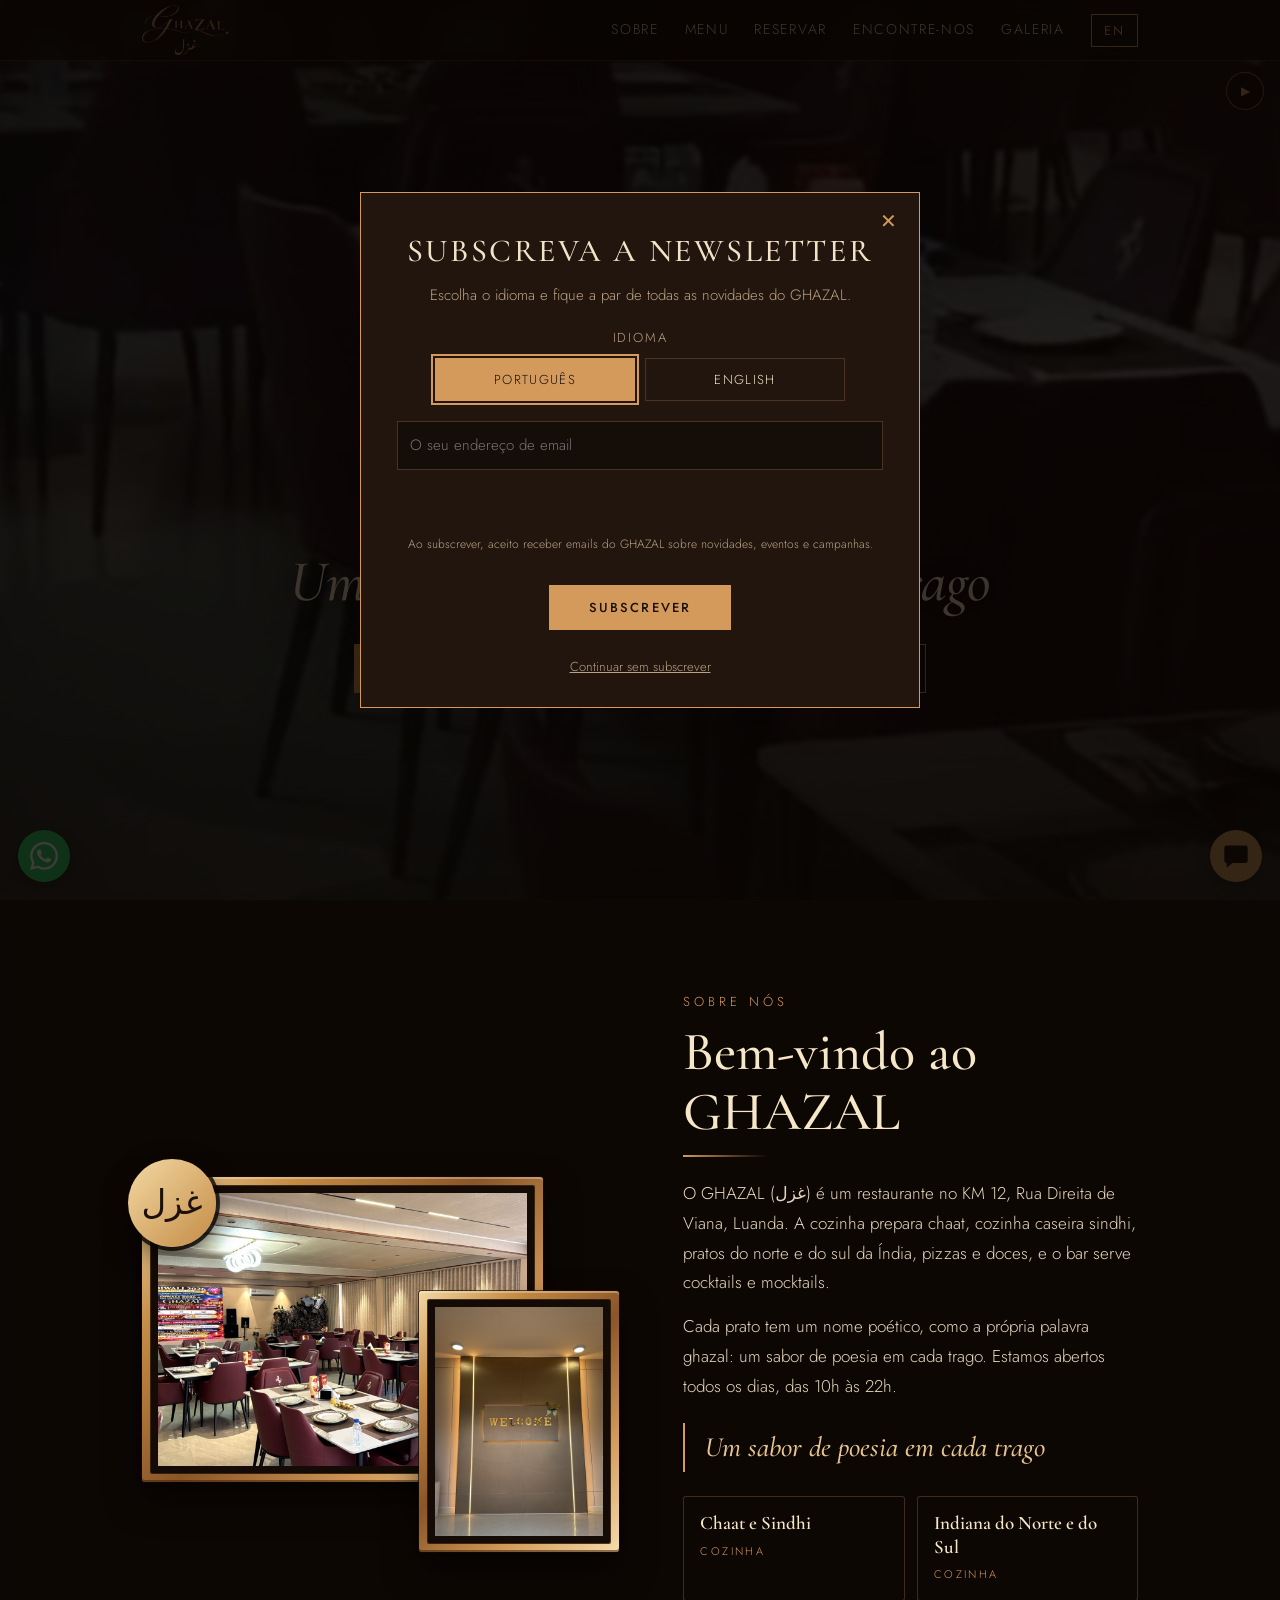
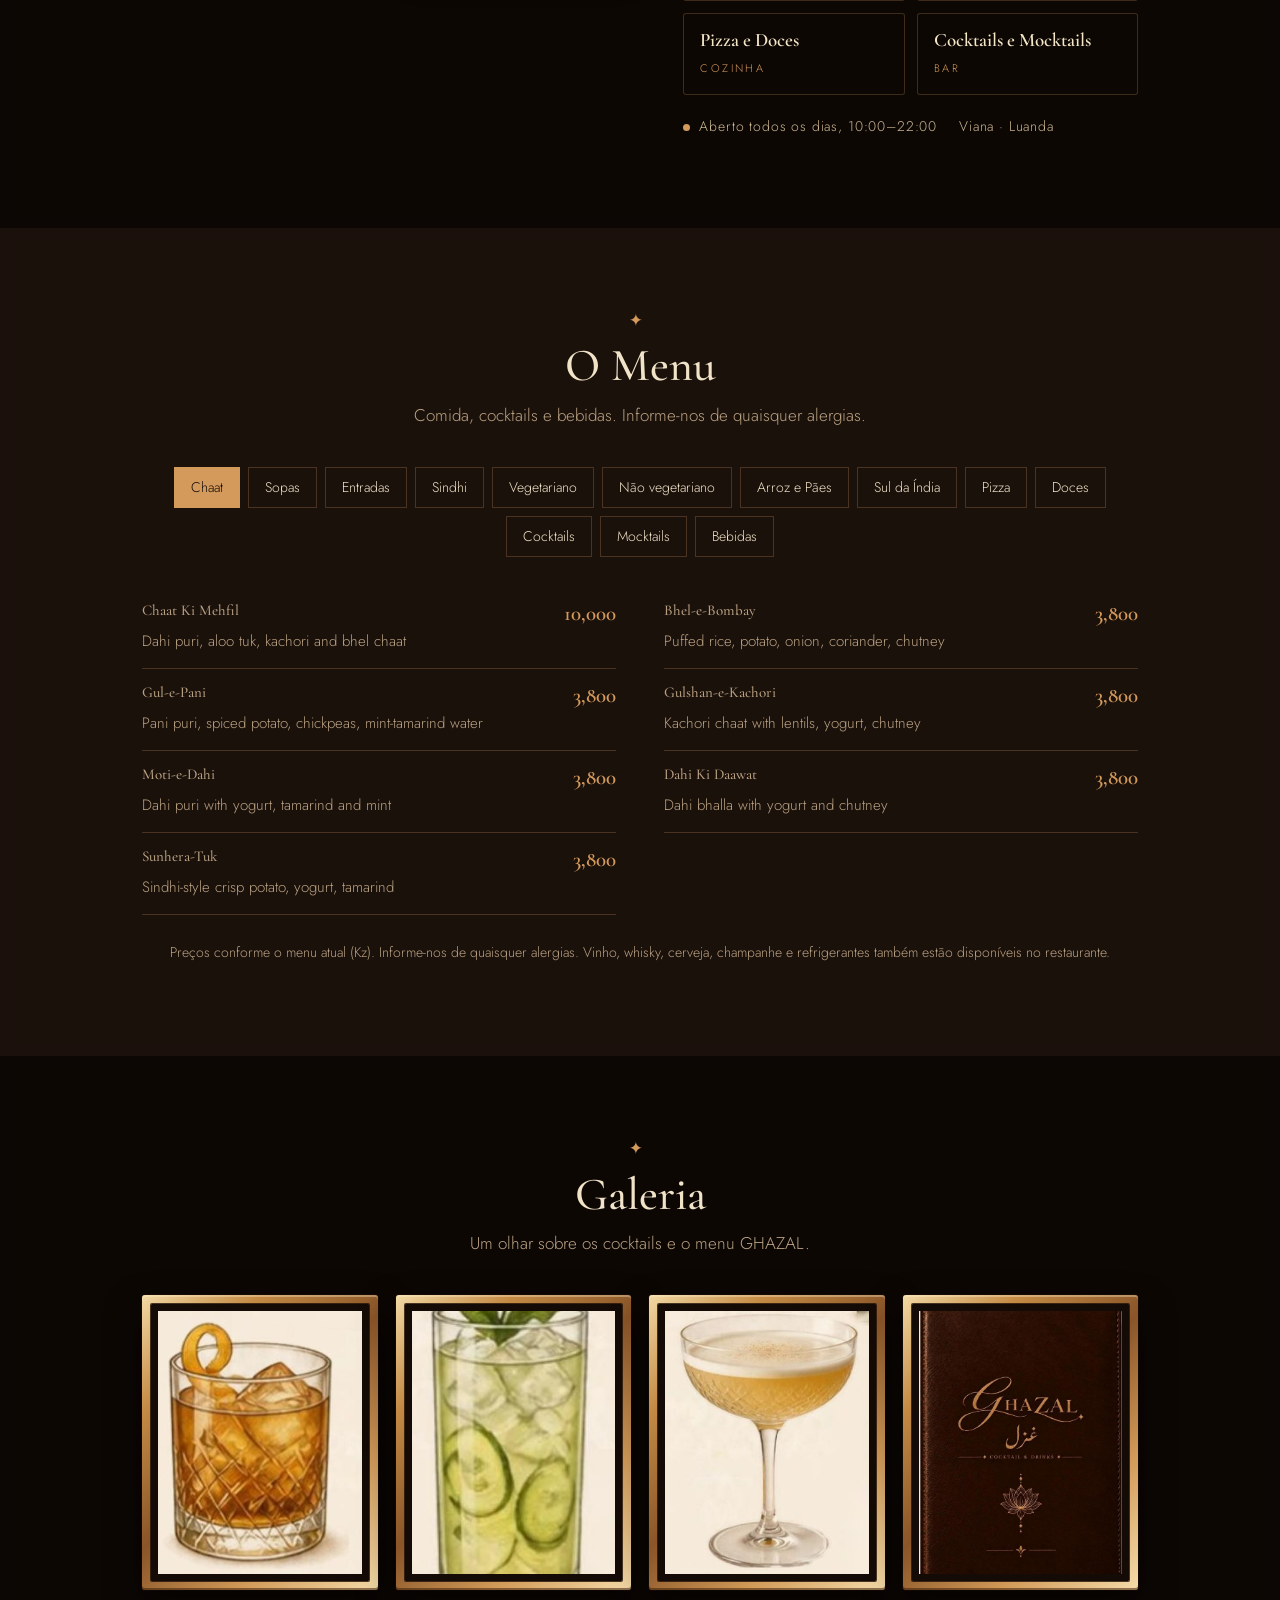
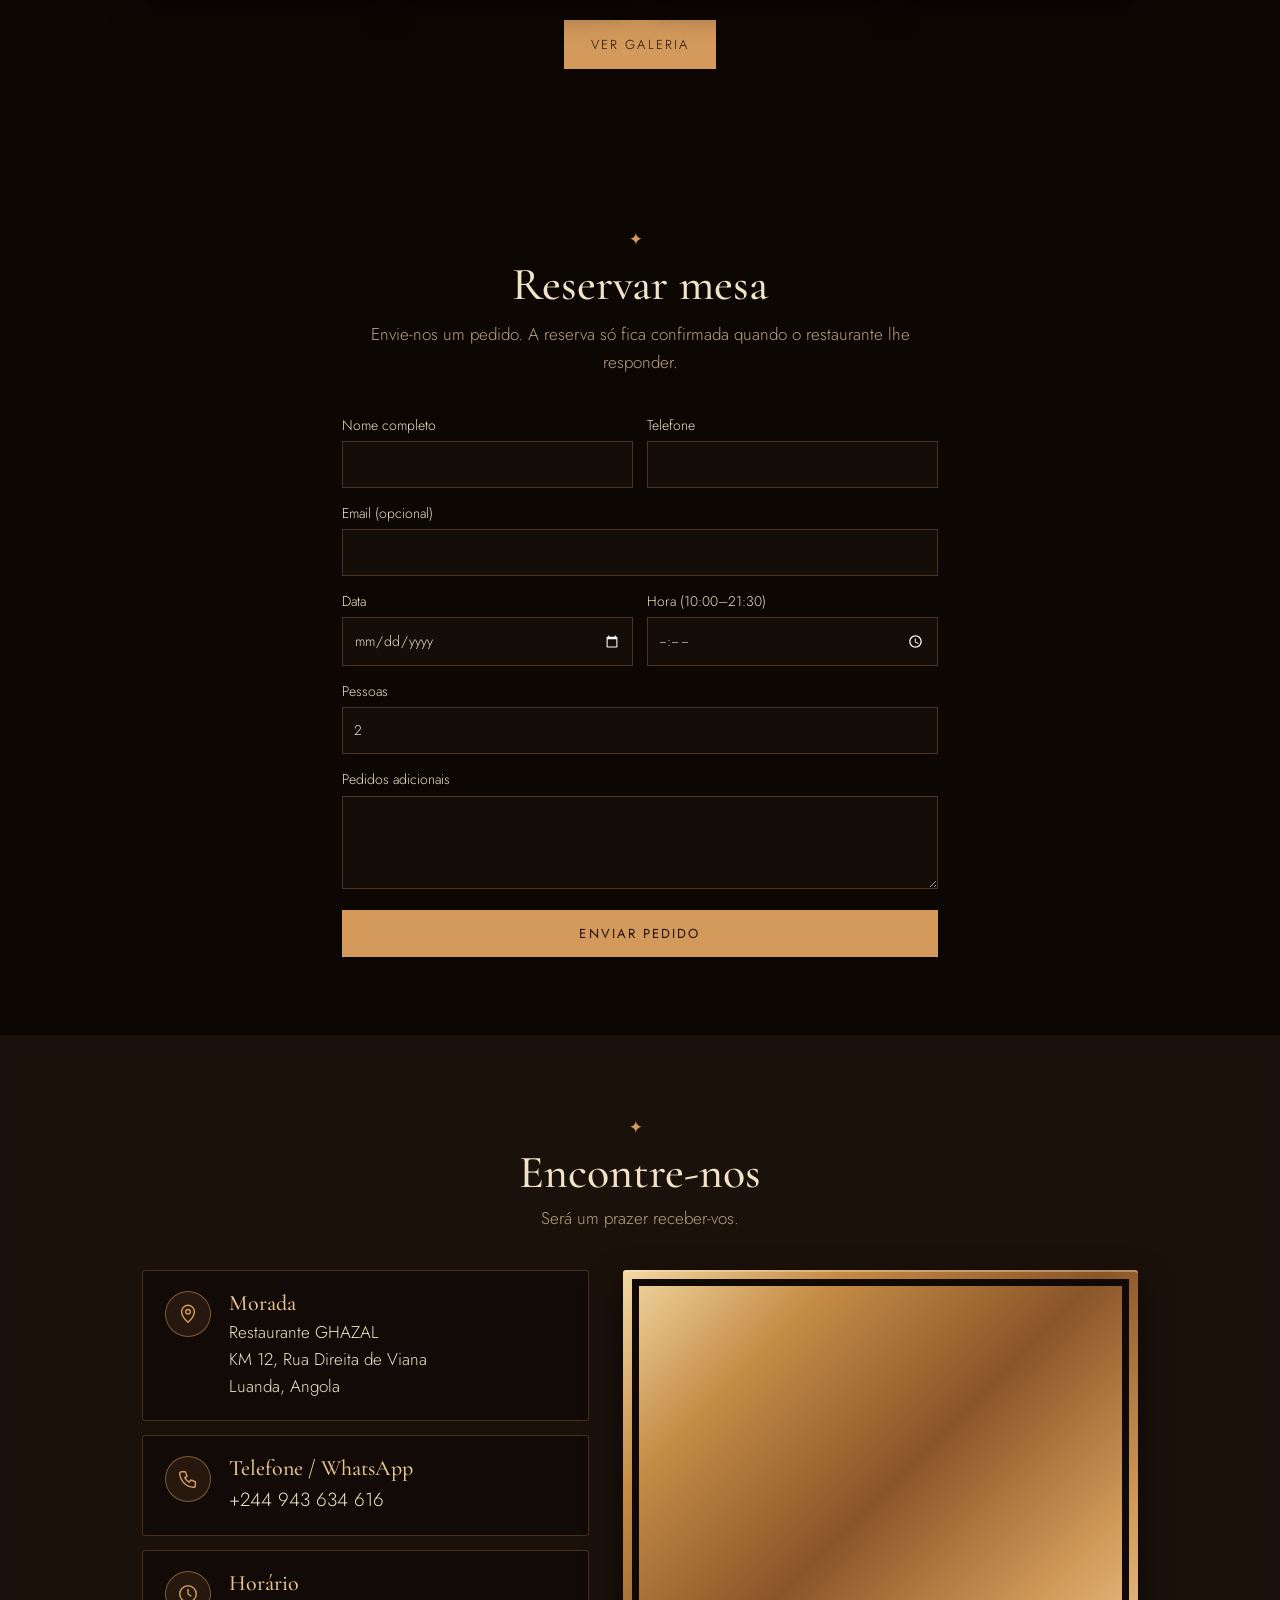
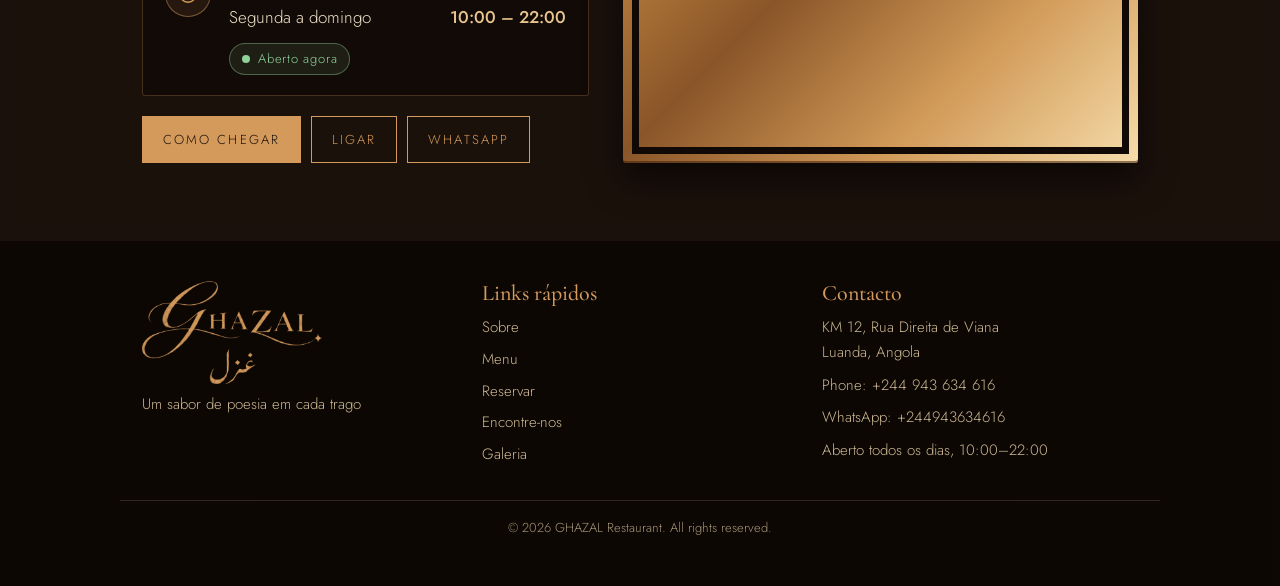
<file: index.html>
<!DOCTYPE html><html lang="pt"><head><meta charset="utf-8">
<meta name="viewport" content="width=device-width, initial-scale=1, viewport-fit=cover">
<title>GHAZAL Restaurante | Viana, Luanda – KM 12</title>
<meta name="description" content="Restaurante GHAZAL no KM 12, Rua Direita de Viana, Luanda. Chaat, cozinha sindhi e indiana, cocktails e bebidas. Aberto todos os dias das 10h às 22h.">
<meta property="og:title" content="GHAZAL Restaurant – Viana, Luanda"><meta property="og:description" content="A taste of poetry in every bite. Open daily 10:00–22:00."><meta property="og:type" content="restaurant"><link rel="canonical" href="https://dineatghazal.vercel.app/"><link rel="alternate" hreflang="pt" href="https://dineatghazal.vercel.app/"><link rel="alternate" hreflang="en" href="https://dineatghazal.vercel.app/?lang=en"><meta property="og:url" content="https://dineatghazal.vercel.app/"><meta name="twitter:card" content="summary">
<link rel="icon" href="/favicon.ico" sizes="any"><link rel="icon" type="image/png" sizes="32x32" href="/img/favicon-32.png"><link rel="icon" type="image/png" sizes="16x16" href="/img/favicon-16.png"><link rel="apple-touch-icon" href="/img/apple-touch-icon.png"><link rel="manifest" href="/site.webmanifest"><meta name="theme-color" content="#150d08"><link rel="preconnect" href="https://fonts.googleapis.com"><link rel="preconnect" href="https://fonts.gstatic.com" crossorigin>
<link href="https://fonts.googleapis.com/css2?family=Cormorant+Garamond:ital,wght@0,500;0,600;1,500&family=Jost:wght@300;400;500&display=swap" rel="stylesheet">
<script type="application/ld+json">{"@context":"https://schema.org","@type":"Restaurant","name":"GHAZAL Restaurant","hasMap":"https://maps.app.goo.gl/G1GvqwPk7BSaN1Xf7?g_st=iw","address":{"@type":"PostalAddress","streetAddress":"KM 12, Rua Direita de Viana","addressLocality":"Luanda","addressCountry":"AO"},"openingHoursSpecification":[{"@type":"OpeningHoursSpecification","dayOfWeek":["Monday","Tuesday","Wednesday","Thursday","Friday","Saturday","Sunday"],"opens":"10:00","closes":"22:00"}],"servesCuisine":["Indian","Sindhi"],"slogan":"A taste of poetry in every bite"}</script>
<link rel="stylesheet" href="/css/style.css"></head><body data-wa="244943634616" data-chat="1"><div class="vbg" aria-hidden="true"><video autoplay muted loop playsinline preload="metadata" poster="/img/video1-poster.jpg" tabindex="-1"></video><div class="vshade"></div></div><button class="vpp" id="vpp" type="button" aria-label="Pause background video">❚❚</button>

<header><div class="wrap"><nav><a class="brand" href="#top-of-page" aria-label="GHAZAL"><img class="logo" src="/img/logo.png" alt="GHAZAL غزل" width="140" height="80" style="height:50px;width:auto;display:block"></a><button id="burger" aria-expanded="false" aria-controls="nv">Menu</button>
<ul id="nv"><li><a href="#about">About</a></li><li><a href="#menu">Menu</a></li><li><a href="#reserve">Reserve</a></li><li><a href="#visit">Find us</a></li><li><a href="/gallery">Gallery</a></li><li><button id="lang" class="btn" style="padding:6px 12px" aria-label="Language">EN</button></li></ul></nav></div></header>
<main id="top-of-page">
<div class="hero hero1"><div class="wrap"><img class="hlogo" src="/img/logo.png" alt="GHAZAL غزل restaurant logo" width="380" height="218">
<p class="k">Viana · Luanda</p><h1>A taste of poetry in every bite</h1>
<div class="btns"><a class="btn f" href="#menu">Explore our menu</a><a class="btn" href="#reserve">Reserve a table</a><a class="btn" href="#visit">Find us</a></div></div></div>

<section id="about" class="ab"><div class="wrap abgrid">
<div class="abimgs"><div class="frm a1"><img src="/img/img1.jpeg" alt="Dining hall at GHAZAL Restaurant" width="800" height="450" loading="lazy"></div><div class="frm a2"><img src="/img/img6.jpeg" alt="Welcome entrance at GHAZAL" width="450" height="800" loading="lazy"></div><div class="abbadge" aria-hidden="true">غزل</div></div>
<div class="abtxt"><div class="eyebrow">About us</div><h2>Welcome to GHAZAL</h2><div class="abline"></div>
<p>GHAZAL (غزل) is a restaurant at KM 12, Rua Direita de Viana, Luanda. The kitchen cooks chaat, Sindhi home cooking, North and South Indian dishes, pizza and sweets, and the bar serves cocktails and mocktails.</p><p>Every dish carries a poetic name, in keeping with the word ghazal itself: a taste of poetry in every bite. We are open every day from 10:00 to 22:00.</p>
<blockquote class="pq">A taste of poetry in every bite</blockquote>
<div class="abf"><div><b>Chaat &amp; Sindhi</b><span>Kitchen</span></div><div><b>North &amp; South Indian</b><span>Kitchen</span></div><div><b>Pizza &amp; Sweets</b><span>Kitchen</span></div><div><b>Cocktails &amp; Mocktails</b><span>Bar</span></div></div>
<div class="abmeta"><span>Open daily 10:00–22:00</span><span>Viana · Luanda</span></div></div>
</div></section>

<section id="menu" class="alt"><div class="wrap"><div class="orn">✦</div><h2>The Menu</h2>
<p class="sub">Food, cocktails and drinks. Please inform us of any allergies.</p>
<div class="tabs" id="tabs" role="group" aria-label="Menu categories"></div><div class="items" id="items" aria-live="polite"></div>
<p class="note" id="note"></p></div></section>

<section id="gallery-preview"><div class="wrap"><div class="orn">✦</div><h2>Gallery</h2><p class="sub">A look at the GHAZAL cocktails and menu.</p>
<div class="teaser"><a class="frm" href="/gallery"><img src="/img/cocktail-ghazal.jpg" alt="Ghazal cocktail" loading="lazy" width="350" height="450"></a><a class="frm" href="/gallery"><img src="/img/cocktail-limbuda.jpg" alt="Limbuda Limbuda cocktail" loading="lazy" width="350" height="450"></a><a class="frm" href="/gallery"><img src="/img/cocktail-shama.jpg" alt="Shama cocktail" loading="lazy" width="350" height="450"></a><a class="frm" href="/gallery"><img src="/img/cover-leather.jpg" alt="GHAZAL menu leather cover" loading="lazy" width="350" height="450"></a></div>
<div class="btns"><a class="btn f" href="/gallery">View gallery</a></div></div></section>

<section id="reserve"><div class="wrap" style="max-width:640px"><div class="orn">✦</div><h2>Reserve a table</h2>
<p class="sub">Send us a request. A reservation is only confirmed once the restaurant replies to you.</p>
<form id="rf" novalidate><input class="hp" name="website" tabindex="-1" autocomplete="off" aria-hidden="true">
<div class="row"><label>Full name<input name="name" required maxlength="80" autocomplete="name"><span class="err"></span></label><label>Phone<input name="phone" type="tel" required maxlength="20" autocomplete="tel"><span class="err"></span></label></div>
<label>Email (optional)<input name="email" type="email" maxlength="120" autocomplete="email"><span class="err"></span></label>
<div class="row"><label>Date<input name="date" type="date" required><span class="err"></span></label><label>Time (10:00–21:30)<input name="time" type="time" min="10:00" max="21:30" required><span class="err"></span></label></div>
<label>Guests<input name="guests" type="number" min="1" max="30" value="2" required><span class="err"></span></label>
<label>Additional requests<textarea name="notes" rows="3" maxlength="400"></textarea></label>
<button class="btn f" type="submit">Send request</button></form><div id="res" role="status"></div></div></section>

<section id="visit" class="alt vis"><div class="wrap">
<div class="vhead"><div class="orn">✦</div><h2>Find us</h2><p class="sub">We would love to welcome you.</p></div>
<div class="vgrid">
<div class="vcards">
<div class="vc"><span class="vi" aria-hidden="true"><svg viewBox="0 0 24 24" width="22" height="22" fill="none" stroke="currentColor" stroke-width="1.6" stroke-linecap="round" stroke-linejoin="round"><path d="M12 21s7-6.2 7-11.5A7 7 0 0 0 5 9.5C5 14.8 12 21 12 21z"/><circle cx="12" cy="9.5" r="2.5"/></svg></span><div><h3>Address</h3><p>GHAZAL Restaurant<br>KM 12, Rua Direita de Viana<br>Luanda, Angola</p></div></div>
<div class="vc"><span class="vi" aria-hidden="true"><svg viewBox="0 0 24 24" width="22" height="22" fill="none" stroke="currentColor" stroke-width="1.6" stroke-linecap="round" stroke-linejoin="round"><path d="M5 4h4l2 5-2.5 1.5a11 11 0 0 0 5 5L15 13l5 2v4a2 2 0 0 1-2 2A16 16 0 0 1 3 6a2 2 0 0 1 2-2z"/></svg></span><div><h3>Phone / WhatsApp</h3><p><a href="tel:+244943634616">+244 943 634 616</a></p></div></div>
<div class="vc"><span class="vi" aria-hidden="true"><svg viewBox="0 0 24 24" width="22" height="22" fill="none" stroke="currentColor" stroke-width="1.6" stroke-linecap="round" stroke-linejoin="round"><circle cx="12" cy="12" r="9"/><path d="M12 7v5l3 2"/></svg></span><div><h3>Opening hours</h3><table class="vt"><tr><td>Monday – Sunday</td><td>10:00 – 22:00</td></tr></table><span class="vopen" id="vopen"></span></div></div>
<div class="btns vbtns"><a class="btn f" target="_blank" rel="noopener" href="https://maps.app.goo.gl/G1GvqwPk7BSaN1Xf7?g_st=iw">Get directions</a><a class="btn" href="tel:+244943634616">Call us</a><a class="btn" target="_blank" rel="noopener" href="https://wa.me/244943634616">WhatsApp</a></div>
</div>
<div class="vmap frm"><iframe title="GHAZAL Restaurant map" src="https://www.google.com/maps?q=KM+12+Rua+Direita+de+Viana+Luanda+Angola&amp;output=embed" loading="lazy" referrerpolicy="no-referrer-when-downgrade" allowfullscreen></iframe></div>
</div></div></section>
</main>
<footer><div class="wrap fgrid"><div><img class="logo" src="/img/logo.png" alt="GHAZAL غزل" width="180" height="103" style="width:180px;height:auto;display:block;margin-bottom:8px"><p>A taste of poetry in every bite</p></div>
<div><h3>Quick links</h3><ul class="fl"><li><a href="/#about">About</a></li><li><a href="/#menu">Menu</a></li><li><a href="/#reserve">Reserve</a></li><li><a href="/#visit">Find us</a></li><li><a href="/gallery">Gallery</a></li></ul></div>
<div><h3>Contact</h3><p>KM 12, Rua Direita de Viana<br>Luanda, Angola</p><p>Phone: <a href="tel:+244943634616">+244 943 634 616</a></p><p id="fc"><a href="https://wa.me/244943634616" target="_blank" rel="noopener">WhatsApp: +244 943 634 616</a></p><p>Open daily 10:00–22:00</p></div></div>
<div class="wrap fbot"><p>© 2026 GHAZAL Restaurant. All rights reserved.</p></div></footer>

<script src="/js/bg.js"></script><script src="/js/menu-data.js"></script><script src="/js/main.js"></script><script src="/js/welcome.js"></script><script src="/js/widget.js"></script></body></html>
</file>
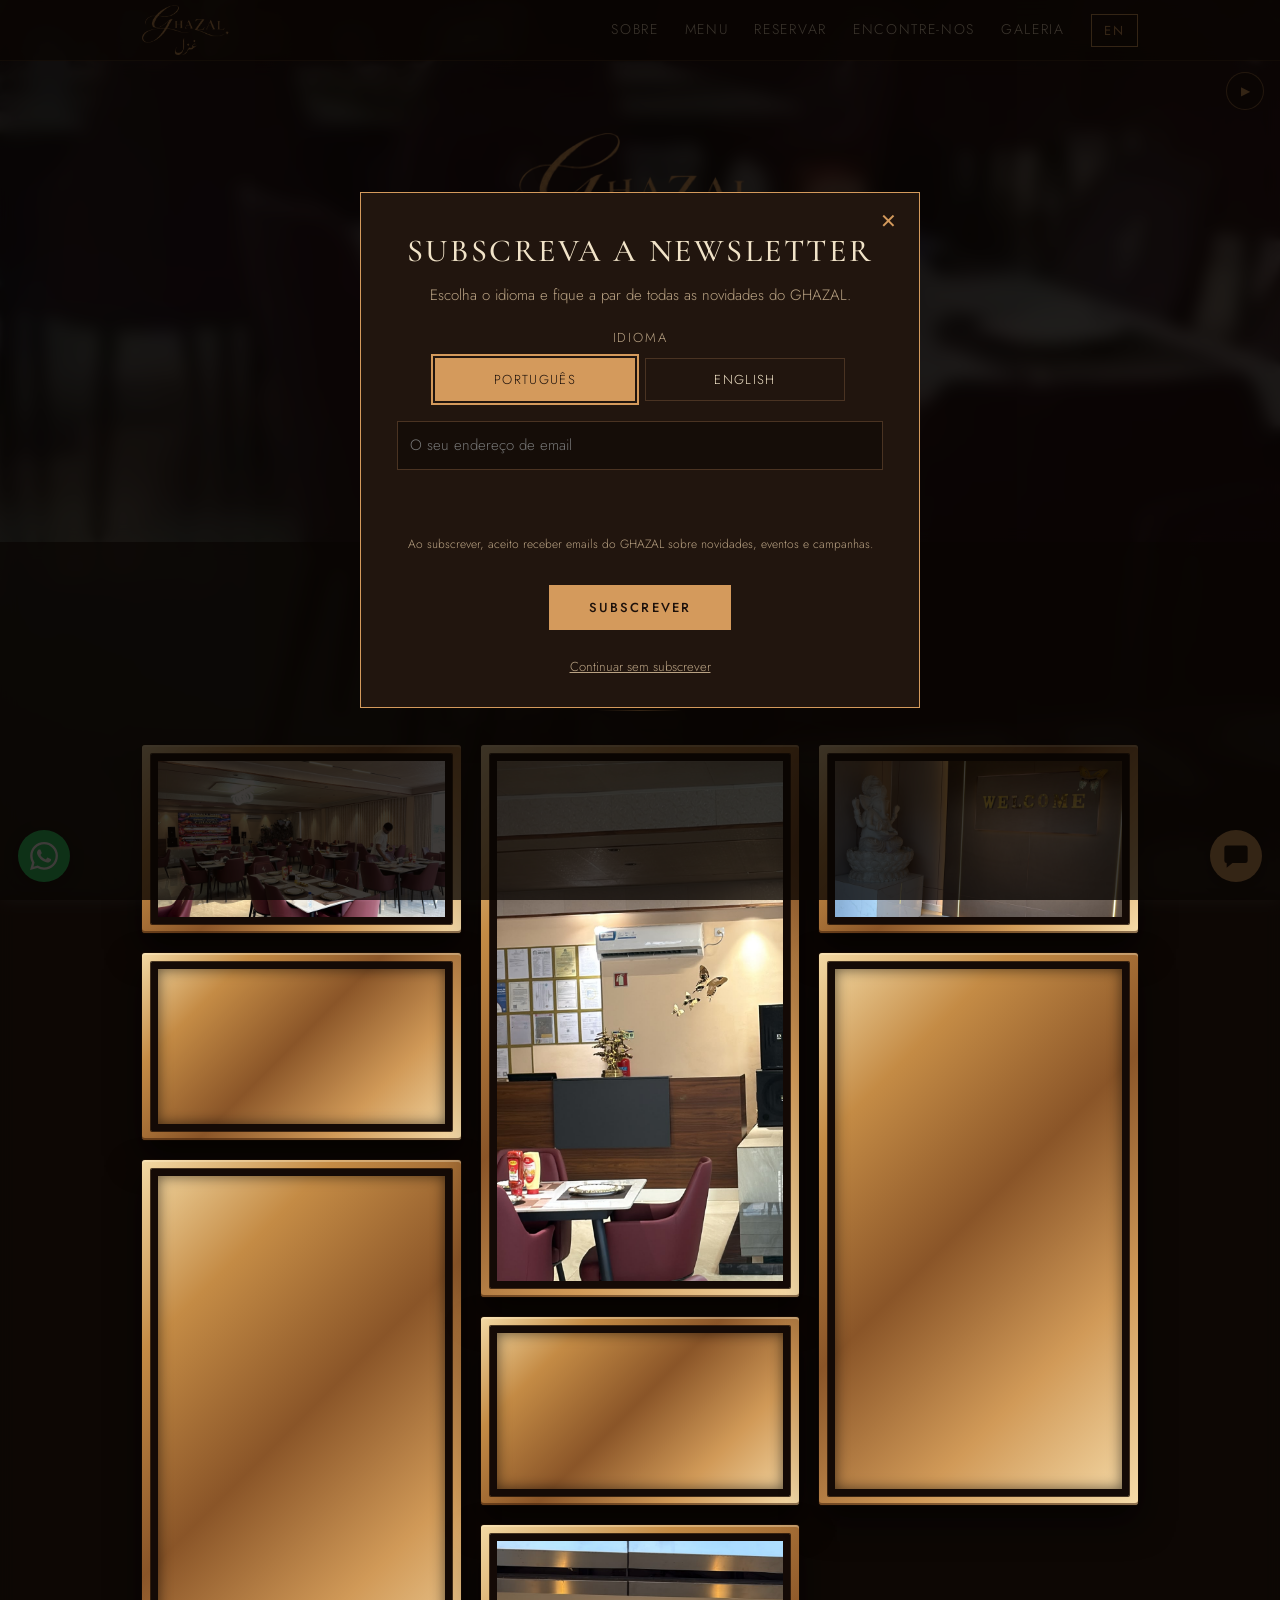
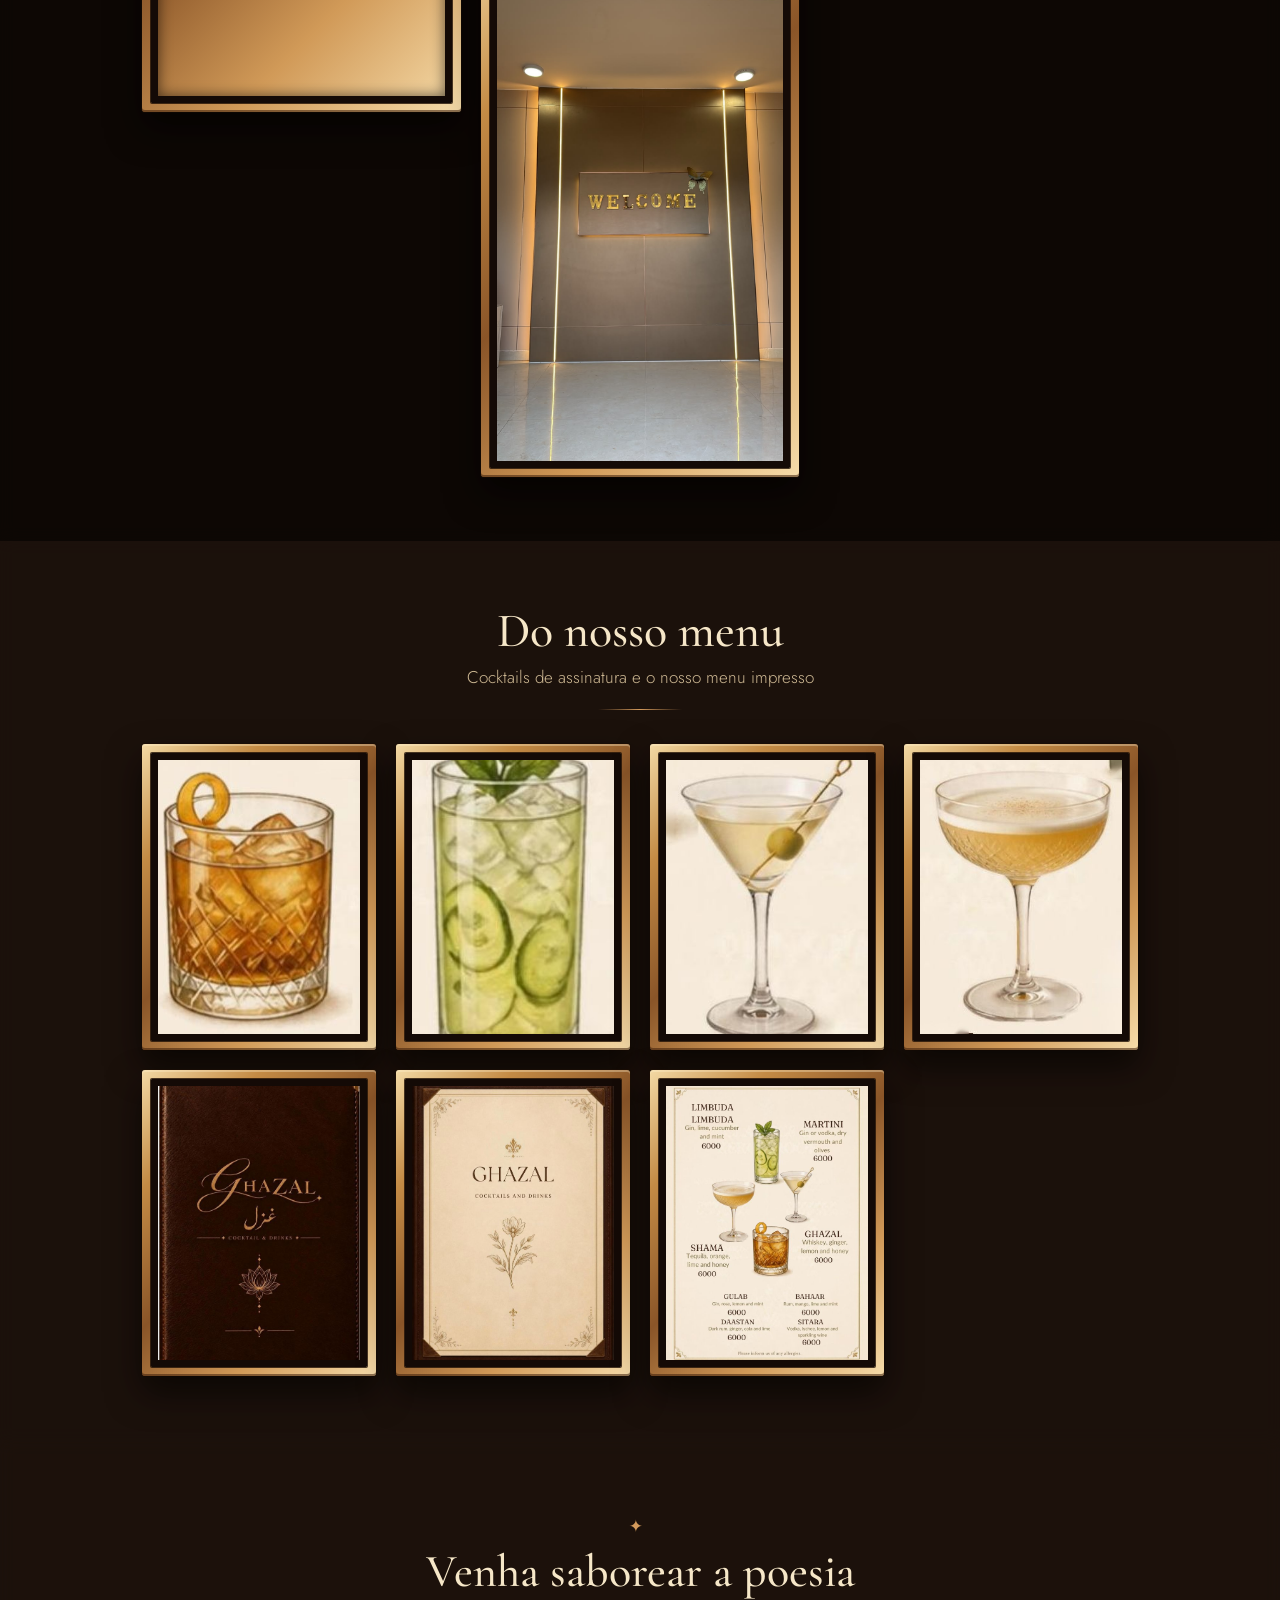
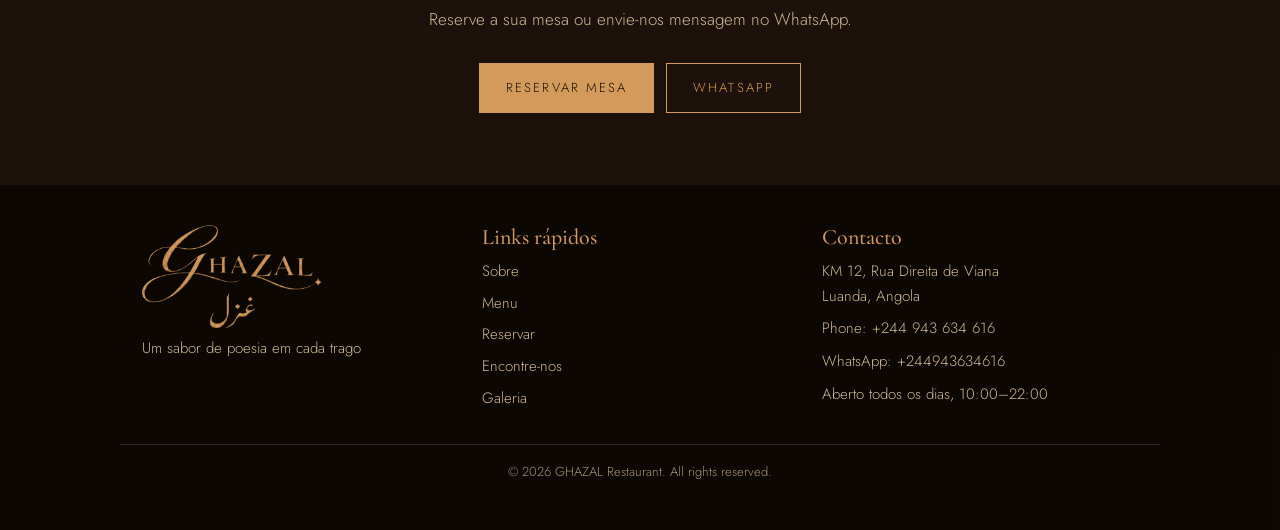
<file: gallery.html>
<!DOCTYPE html><html lang="pt"><head><meta charset="utf-8"><meta name="viewport" content="width=device-width, initial-scale=1, viewport-fit=cover">
<title>Galeria | GHAZAL Restaurante, Viana, Luanda</title>
<meta name="description" content="Galeria do restaurante GHAZAL, KM 12, Rua Direita de Viana, Luanda: cocktails e menu. Aberto todos os dias das 10h às 22h.">
<meta property="og:title" content="Galeria | GHAZAL Restaurante"><meta property="og:type" content="website"><link rel="canonical" href="https://dineatghazal.vercel.app/gallery"><link rel="alternate" hreflang="pt" href="https://dineatghazal.vercel.app/gallery"><link rel="alternate" hreflang="en" href="https://dineatghazal.vercel.app/gallery?lang=en"><meta property="og:url" content="https://dineatghazal.vercel.app/gallery">
<link rel="icon" href="/favicon.ico" sizes="any"><link rel="icon" type="image/png" sizes="32x32" href="/img/favicon-32.png"><link rel="icon" type="image/png" sizes="16x16" href="/img/favicon-16.png"><link rel="apple-touch-icon" href="/img/apple-touch-icon.png"><link rel="manifest" href="/site.webmanifest"><meta name="theme-color" content="#150d08"><link rel="preconnect" href="https://fonts.googleapis.com"><link rel="preconnect" href="https://fonts.gstatic.com" crossorigin>
<link href="https://fonts.googleapis.com/css2?family=Cormorant+Garamond:ital,wght@0,500;0,600;1,500&family=Jost:wght@300;400;500&display=swap" rel="stylesheet">
<link rel="stylesheet" href="/css/style.css"><link rel="stylesheet" href="/css/gallery.css"></head><body data-wa="244943634616" data-chat="1"><div class="vbg" aria-hidden="true"><video autoplay muted loop playsinline preload="metadata" poster="/img/video1-poster.jpg" tabindex="-1"></video><div class="vshade"></div></div><button class="vpp" id="vpp" type="button" aria-label="Pause background video">❚❚</button>

<header><div class="wrap"><nav><a class="brand" href="/" aria-label="GHAZAL"><img class="logo" src="/img/logo.png" alt="GHAZAL غزل" width="140" height="80" style="height:50px;width:auto;display:block"></a><button id="burger" aria-expanded="false" aria-controls="nv">Menu</button>
<ul id="nv"><li><a href="/#about">About</a></li><li><a href="/#menu">Menu</a></li><li><a href="/#reserve">Reserve</a></li><li><a href="/#visit">Find us</a></li><li><a href="/gallery" aria-current="page">Gallery</a></li><li><button id="lang" class="btn" style="padding:6px 12px" aria-label="Language">EN</button></li></ul></nav></div></header>
<main id="top-of-page">
<section class="ghero"><div class="ginner"><img class="glogo" src="/img/logo.png" alt="GHAZAL غزل" width="380" height="218"><div class="orn">✦</div><h1>Gallery</h1><p class="sub">Photos and video from GHAZAL. Tap a photo to enlarge it.</p>
<div class="chips" role="group" aria-label="Filter"><button class="chip" type="button" data-f="all" aria-pressed="true">All</button><button class="chip" type="button" data-f="photos" aria-pressed="false">Restaurant</button><button class="chip" type="button" data-f="menu" aria-pressed="false">Menu &amp; cocktails</button></div></div></section>
<section class="gsec" id="s-photos" data-s="photos"><div class="wrap"><div class="ghead"><h2>Photos</h2><p class="sub">A walk through the restaurant</p></div><div class="grid" id="grid"></div><p class="note" id="empty" hidden>Photos will be added soon.</p></div></section>
<section class="gsec alt" id="s-menu" data-s="menu"><div class="wrap"><div class="ghead"><h2>From our menu</h2><p class="sub">Signature cocktails and our printed menu</p></div><div class="grid tiles" id="grid2"></div></div></section>
<section class="gcta"><div class="wrap"><div class="orn">✦</div><h2>Come and taste the poetry</h2><p>Reserve your table or message us on WhatsApp.</p><div class="btns"><a class="btn f" href="/#reserve">Reserve a table</a><a class="btn" href="https://wa.me/244943634616" target="_blank" rel="noopener">WhatsApp</a></div></div></section>
</main>
<dialog id="dlg" aria-label="Gallery"><img id="big" alt=""><p id="cap"></p><span id="cnt" aria-live="polite"></span><button class="lb x" id="x" data-l="Close" aria-label="Close">✕</button><button class="lb p" id="pv" data-l="Previous" aria-label="Previous">‹</button><button class="lb n" id="nx" data-l="Next" aria-label="Next">›</button></dialog>
<footer><div class="wrap fgrid"><div><img class="logo" src="/img/logo.png" alt="GHAZAL غزل" width="180" height="103" style="width:180px;height:auto;display:block;margin-bottom:8px"><p>A taste of poetry in every bite</p></div>
<div><h3>Quick links</h3><ul class="fl"><li><a href="/#about">About</a></li><li><a href="/#menu">Menu</a></li><li><a href="/#reserve">Reserve</a></li><li><a href="/#visit">Find us</a></li><li><a href="/gallery">Gallery</a></li></ul></div>
<div><h3>Contact</h3><p>KM 12, Rua Direita de Viana<br>Luanda, Angola</p><p>Phone: <a href="tel:+244943634616">+244 943 634 616</a></p><p id="fc"><a href="https://wa.me/244943634616" target="_blank" rel="noopener">WhatsApp: +244 943 634 616</a></p><p>Open daily 10:00–22:00</p></div></div>
<div class="wrap fbot"><p>© 2026 GHAZAL Restaurant. All rights reserved.</p></div></footer>

<script src="/js/bg.js"></script><script src="/js/gallery.js"></script><script src="/js/welcome.js"></script><script src="/js/widget.js"></script></body></html>
</file>
<file: css/style.css>
:root{--bg:#f6ecdb;--ink:#2a1810;--card:#fffaf0;--gold:#a8702f;--dark:#1d110b;--line:#d9c3a0;--mut:#6b5646;color-scheme:light}

*{box-sizing:border-box}html{scroll-behavior:smooth;scroll-padding-top:70px;height:auto}
:root{padding-top:env(safe-area-inset-top,0px);padding-bottom:env(safe-area-inset-bottom,0px)}
body{margin:0;background:var(--bg);color:var(--ink);font:300 17px/1.65 Jost,system-ui,sans-serif}
h1,h2,h3{font-family:'Cormorant Garamond',Georgia,serif;font-weight:500;line-height:1.1;margin:0}
a{color:inherit}.wrap{max-width:1040px;margin:auto;padding:0 22px}
header{position:sticky;top:env(safe-area-inset-top,0px);z-index:20;background:var(--dark);color:#f1e3c8}
nav{display:flex;align-items:center;justify-content:space-between;height:60px}
.brand{font:500 26px 'Cormorant Garamond',serif;letter-spacing:.2em;text-decoration:none;color:#d49a5c}
nav ul{display:flex;gap:26px;list-style:none;margin:0;padding:0}nav a{text-decoration:none;font-size:14px;letter-spacing:.12em;text-transform:uppercase}
#burger{display:none;background:none;border:1px solid #d49a5c;color:#d49a5c;padding:6px 12px;font:inherit;cursor:pointer}
@media(max-width:760px){#burger{display:block}nav ul{display:none;position:absolute;top:60px;left:0;right:0;background:var(--dark);flex-direction:column;padding:18px 22px;gap:16px}nav ul.open{display:flex}}
.hero{background:#241510;color:#f1e3c8;text-align:center;padding:64px 0 72px}
.hero img{width:min(420px,80%);height:auto;border-radius:4px}
.hero p.k{letter-spacing:.3em;text-transform:uppercase;font-size:13px;color:#d49a5c;margin:26px 0 8px}
.hero h1{font-size:clamp(34px,6vw,58px);font-style:italic}
.btns{display:flex;gap:12px;justify-content:center;flex-wrap:wrap;margin-top:30px}
.btn{display:inline-block;padding:13px 26px;border:1px solid #d49a5c;color:#d49a5c;text-decoration:none;font-size:13px;letter-spacing:.16em;text-transform:uppercase;background:none;cursor:pointer;font-family:inherit}
.btn.f{background:#d49a5c;color:#1d110b}.btn:hover{opacity:.85}
section{padding:78px 0}section h2{font-size:clamp(32px,5vw,46px);text-align:center;margin-bottom:10px}
.sub{text-align:center;color:var(--mut);max-width:600px;margin:0 auto 38px}
.orn{color:var(--gold);text-align:center;letter-spacing:.5em;margin-bottom:6px}
.two{display:grid;grid-template-columns:1fr 1fr;gap:44px;align-items:start}@media(max-width:760px){.two{grid-template-columns:1fr}}
.tabs{display:flex;flex-wrap:wrap;gap:8px;justify-content:center;margin-bottom:30px}
.tabs button{border:1px solid var(--line);background:none;color:var(--ink);padding:8px 16px;font:inherit;font-size:14px;cursor:pointer}
.tabs button[aria-pressed=true]{background:var(--gold);color:#fff;border-color:var(--gold)}
.items{columns:2;column-gap:48px}@media(max-width:760px){.items{columns:1}}
.it{break-inside:avoid;padding:14px 0;border-bottom:1px solid var(--line)}
.it div{display:flex;justify-content:space-between;gap:14px;font:500 21px 'Cormorant Garamond',serif}.it b{font-weight:600;color:var(--gold);white-space:nowrap}
.it span{font-size:15px;color:var(--mut)}
.note{text-align:center;font-size:14px;color:var(--mut);margin-top:26px}
.alt{background:var(--card)}
table{border-collapse:collapse;width:100%}td{padding:8px 0;border-bottom:1px solid var(--line)}td:last-child{text-align:right}
form{display:grid;gap:14px}.row{display:grid;grid-template-columns:1fr 1fr;gap:14px}@media(max-width:560px){.row{grid-template-columns:1fr}}
label{font-size:14px;display:block}input,select,textarea{width:100%;padding:11px;margin-top:4px;border:1px solid var(--line);background:var(--bg);color:var(--ink);font:inherit}
.err{color:#b3392b;font-size:13px;min-height:1em}.hp{position:absolute;left:-9999px}
#res{margin-top:16px;padding:16px;border:1px solid var(--gold);display:none}
footer{background:var(--dark);color:#cdb893;text-align:center;padding:40px 0;font-size:15px}
.split{display:grid;grid-template-columns:1.1fr 1fr;gap:40px;align-items:center;text-align:left}.split img{width:100%;height:auto;border-radius:4px}
.hero{padding:56px 0}.hero .lead{font-size:19px;opacity:.85}@media(max-width:760px){.split{grid-template-columns:1fr}}
.ph{width:100%;height:auto;border-radius:4px}
.cat{margin:40px 0 4px;text-align:left;font-size:34px;border-bottom:2px solid var(--gold);padding-bottom:6px}
.dish{display:flex;gap:16px;align-items:center;justify-content:space-between;padding:16px 0;border-bottom:1px solid var(--line)}
.dish h3{font-size:22px;font-weight:600}.dish p{margin:2px 0 4px;font-size:15px;color:var(--mut)}.dish b{color:var(--gold);font-weight:500}
.th{flex:0 0 76px;height:76px;border:1px solid var(--line);background:var(--dark) center/cover;display:grid;place-items:center;color:#d49a5c;font-size:20px}
.fgrid{display:grid;grid-template-columns:repeat(3,1fr);gap:24px;text-align:left}@media(max-width:760px){.fgrid{grid-template-columns:1fr}}


.brand,.hero h1{text-shadow:0 1px 0 #0006}

.walk{font:300 22px/1.4 Jost,sans-serif;margin-top:14px;opacity:.9;letter-spacing:.02em}.portrait{aspect-ratio:2/3;max-width:380px;width:100%;margin-left:auto;display:grid;place-items:center;padding:28px;border:1px solid #d49a5c66;background:radial-gradient(ellipse at 50% 35%,#4a2d1d,#1d110b)}.portrait img{width:100%;height:auto;border:0;box-shadow:none;border-radius:0}@media(max-width:760px){.portrait{margin:0 auto;max-width:300px}}

:root{--bg:#150d08;--ink:#f1e3c8;--card:#21150e;--gold:#d49a5c;--dark:#0e0805;--line:#4a3322;--mut:#b9a283;color-scheme:dark}
.hero1{text-align:center;padding:64px 0 72px}.hero1 img{width:min(420px,80%);height:auto;border-radius:4px}
.tabs button[aria-pressed=true]{color:#150d08}

/* ================= Video background (replaces the old leather/paper textures) ================= */
html{background:#0e0805}
body{background:transparent;position:relative}
.vbg{position:fixed;inset:0;z-index:-1;overflow:hidden;background:#0e0805}
.vbg video{position:absolute;inset:-3%;width:106%;height:106%;object-fit:cover;filter:blur(1.5px) saturate(1.08);transform:translateZ(0)}
.vshade{position:absolute;inset:0;background:radial-gradient(ellipse at 50% 48%,rgba(14,8,5,.62),rgba(14,8,5,.38) 55%,rgba(14,8,5,.6) 100%),linear-gradient(180deg,rgba(14,8,5,.5),rgba(14,8,5,.12) 35%,rgba(14,8,5,.6))}
.vpp{position:fixed;z-index:15;right:16px;top:calc(72px + env(safe-area-inset-top,0px));width:38px;height:38px;border-radius:50%;background:rgba(14,8,5,.65);backdrop-filter:blur(6px);-webkit-backdrop-filter:blur(6px);border:1px solid #d49a5c99;color:#d49a5c;cursor:pointer;font-size:12px;letter-spacing:-1px}
.vpp:hover{background:rgba(14,8,5,.85)}.vpp:focus-visible{outline:2px solid #fff;outline-offset:2px}

header{background:rgba(14,8,5,.72);backdrop-filter:blur(12px);-webkit-backdrop-filter:blur(12px);border-bottom:1px solid #d49a5c33}
@media(max-width:760px){nav ul{background:rgba(14,8,5,.96)}}
.hero,.hero1{background:transparent;box-shadow:none;border:0}
.hero1{min-height:calc(100svh - 60px);display:grid;place-items:center;padding:64px 0}
.hero1 .hlogo{width:min(380px,76%);height:auto;border-radius:0;filter:drop-shadow(0 6px 26px rgba(0,0,0,.6))}
.hero1 .wrap{position:relative}.hero1 .wrap:before{content:"";position:absolute;inset:-40px -10px;z-index:-1;background:radial-gradient(ellipse at center,rgba(14,8,5,.5),transparent 72%)}
.hero1 .k{text-shadow:0 2px 12px rgba(0,0,0,.8)}.hero1 h1{text-shadow:0 3px 22px rgba(0,0,0,.85)}
section{background:rgba(14,8,5,.7);backdrop-filter:blur(8px);-webkit-backdrop-filter:blur(8px)}
.alt{background:rgba(33,21,14,.74)}
footer{background:rgba(14,8,5,.92)}

/* ================= Picture frames (shared by home teaser and gallery) =================
   gold moulding -> dark mat -> photo */
.frm{position:relative;display:block;margin:0;padding:9px;border:0;border-radius:3px;text-decoration:none;color:inherit;
 background:linear-gradient(135deg,#f3d9a4 0%,#c48b45 22%,#8a5528 48%,#d19a58 74%,#f6dcaa 100%);
 box-shadow:0 16px 34px rgba(0,0,0,.6),0 2px 0 rgba(255,240,205,.35) inset,0 -2px 0 rgba(60,30,10,.55) inset,0 0 0 1px rgba(30,16,6,.7)}
.frm img{display:block;width:100%;height:100%;object-fit:cover;box-sizing:border-box;border:7px solid #140a06;border-radius:1px;
 box-shadow:0 0 0 1px rgba(30,16,6,.8),inset 0 0 14px rgba(0,0,0,.6);transition:filter .4s ease}
.frm:hover img{filter:brightness(1.07) saturate(1.05)}
.frm:focus-visible{outline:2px solid #fff;outline-offset:3px}
@media(prefers-reduced-motion:reduce){.frm img{transition:none}}
.teaser{display:grid;grid-template-columns:repeat(4,1fr);gap:18px;margin-bottom:8px}
.teaser .frm{aspect-ratio:4/5}
@media(max-width:600px){.teaser{grid-template-columns:repeat(2,1fr);gap:14px}}

/* footer */
footer h3{color:var(--gold);font-size:22px;margin:0 0 10px}
footer p{margin:0 0 8px}
.fl{list-style:none;padding:0;margin:0}.fl li{margin:0 0 7px}
footer a{text-decoration:none}footer a:hover{color:#e0b878;text-decoration:underline}
.fbot{margin-top:26px;padding-top:16px;border-top:1px solid rgba(217,195,160,.22);text-align:center;font-size:13px;opacity:.8}

/* find us */
.vhead{text-align:center;margin-bottom:38px}.vhead h2{margin-bottom:6px}.vhead .sub{margin-bottom:0}
.vgrid{display:grid;grid-template-columns:1fr 1.15fr;gap:34px;align-items:stretch}
.vcards{display:flex;flex-direction:column;gap:14px}
.vc{display:flex;gap:18px;align-items:flex-start;padding:20px 22px;background:rgba(14,8,5,.55);border:1px solid #d49a5c40;border-radius:3px;transition:border-color .3s,transform .3s}
.vc:hover{border-color:#d49a5c;transform:translateY(-2px)}
.vi{flex:0 0 46px;height:46px;border-radius:50%;display:grid;place-items:center;color:#d49a5c;border:1px solid #d49a5c80;background:rgba(212,154,92,.1)}
.vc h3{font-size:22px;color:#e8c58f;margin:0 0 4px}.vc p{margin:0;line-height:1.6}.vc a{text-decoration:none;font-size:19px}.vc a:hover{color:#e8c58f}
.vc>div{flex:1;min-width:0}
.vt{width:100%;margin:2px 0 8px}.vt td{padding:4px 0;border:0}.vt td:last-child{color:#e8c58f;font-weight:500}
.vopen{display:inline-block;font-size:13px;letter-spacing:.06em;padding:4px 12px;border-radius:999px;border:1px solid transparent}
.vopen:empty{display:none}
.vopen:before{content:"";display:inline-block;width:8px;height:8px;border-radius:50%;margin-right:8px;background:currentColor}
.vopen.on{color:#8fd19a;border-color:#8fd19a66;background:rgba(143,209,154,.1)}
.vopen.off{color:#e0a082;border-color:#e0a08266;background:rgba(224,160,130,.1)}
.vbtns{display:flex;flex-wrap:wrap;gap:10px;margin-top:6px}.vbtns .btn{padding:12px 20px}
.vmap{min-height:420px;display:flex}
.vmap iframe{flex:1;width:100%;min-height:400px;border:7px solid #140a06;box-sizing:border-box;display:block;filter:sepia(.18) saturate(.9) contrast(1.02)}
@media(max-width:860px){.vgrid{grid-template-columns:1fr}.vmap{min-height:320px}.vmap iframe{min-height:300px}}
.vbtns{justify-content:flex-start;padding:0;margin-left:0}

/* about */
.ab{padding:90px 0}
.abgrid{display:grid;grid-template-columns:1.05fr 1fr;gap:64px;align-items:center}
.abimgs{position:relative;padding:0 0 70px}
.a1{width:84%}.a1 img{aspect-ratio:4/3;object-fit:cover;height:auto}
.a2{position:absolute;right:0;bottom:0;width:42%}.a2 img{aspect-ratio:3/4;object-fit:cover;height:auto}
.abbadge{position:absolute;left:-14px;top:-18px;width:88px;height:88px;border-radius:50%;display:grid;place-items:center;font-size:34px;line-height:1;color:#1d110b;background:linear-gradient(135deg,#f3d9a4,#c48b45);box-shadow:0 10px 26px rgba(0,0,0,.55),0 0 0 4px rgba(14,8,5,.8)}
.eyebrow{font-size:13px;letter-spacing:.3em;text-transform:uppercase;color:#d49a5c;margin-bottom:10px}
.abtxt h2{text-align:left;margin:0 0 14px;font-size:clamp(36px,5vw,54px);color:#f6e7c8}
.abline{width:84px;height:2px;margin:0 0 22px;background:linear-gradient(90deg,#d49a5c,transparent)}
.abtxt p{font-size:17px;line-height:1.75;margin:0 0 14px;color:#e5d6bd}
.pq{margin:22px 0;padding:6px 0 6px 20px;border-left:2px solid #d49a5c;font:italic 500 clamp(22px,3vw,28px)/1.3 'Cormorant Garamond',serif;color:#e8c58f}
.abf{display:grid;grid-template-columns:1fr 1fr;gap:12px;margin:24px 0 20px}
.abf div{padding:14px 16px;background:rgba(14,8,5,.55);border:1px solid #d49a5c40;border-radius:3px;transition:border-color .3s,transform .3s}
.abf div:hover{border-color:#d49a5c;transform:translateY(-2px)}
.abf b{display:block;font:600 19px/1.25 'Cormorant Garamond',serif;color:#f6e7c8}
.abf span{font-size:11px;letter-spacing:.22em;text-transform:uppercase;color:#d49a5c}
.abmeta{display:flex;flex-wrap:wrap;gap:10px 22px;font-size:14px;letter-spacing:.06em;color:#cdb893}
.abmeta span:first-child:before{content:"";display:inline-block;width:7px;height:7px;border-radius:50%;background:#d49a5c;margin-right:9px}
@media(max-width:860px){.abgrid{grid-template-columns:1fr;gap:40px}.ab{padding:60px 0}.abimgs{max-width:520px;margin:0 auto;width:100%}.abbadge{left:-6px;width:70px;height:70px;font-size:28px}}
@media(max-width:420px){.abf{grid-template-columns:1fr}}
</file>
<file: css/gallery.css>
/* GHAZAL gallery page */
body{background:transparent;position:relative}
.vbg{position:fixed;inset:0;z-index:-1;overflow:hidden;background:#0e0805}
.vbg video{position:absolute;inset:-3%;width:106%;height:106%;object-fit:cover;filter:blur(1.5px) saturate(1.08);transform:translateZ(0)}
.vshade{position:absolute;inset:0;background:radial-gradient(ellipse at 50% 48%,rgba(14,8,5,.62),rgba(14,8,5,.38) 55%,rgba(14,8,5,.6) 100%),linear-gradient(180deg,rgba(14,8,5,.5),rgba(14,8,5,.12) 35%,rgba(14,8,5,.6))}

/* ---------- hero ---------- */
.ghero{background:transparent;border:0;box-shadow:none;padding:72px 0 36px;text-align:center}
.ginner{max-width:760px;margin:auto;padding:0 22px}
.glogo{width:min(260px,62%);height:auto;display:block;margin:0 auto 6px;filter:drop-shadow(0 6px 26px rgba(0,0,0,.6))}
.ghero .orn{color:#d49a5c}
.ghero h1{font-size:clamp(44px,8vw,76px);line-height:1.05;margin:4px 0 10px;color:#f6e7c8;text-shadow:0 3px 22px rgba(0,0,0,.85)}
.ghero .sub{color:#e5d2b0;font-size:18px;max-width:520px;margin:0 auto 26px;text-shadow:0 2px 12px rgba(0,0,0,.8)}
.chips{display:flex;flex-wrap:wrap;gap:10px;justify-content:center}
.chip{font:500 14px/1 'Jost',sans-serif;letter-spacing:.08em;text-transform:uppercase;padding:11px 20px;border-radius:999px;cursor:pointer;
 color:#e8d3b0;background:rgba(14,8,5,.55);border:1px solid #d49a5c80;backdrop-filter:blur(6px);-webkit-backdrop-filter:blur(6px);transition:background .25s,color .25s,border-color .25s}
.chip:hover{border-color:#d49a5c;background:rgba(212,154,92,.16)}
.chip[aria-pressed=true]{background:#d49a5c;border-color:#d49a5c;color:#1d110b}
.chip:focus-visible{outline:2px solid #fff;outline-offset:3px}

/* ---------- sections ---------- */
.gsec{padding:64px 0}
.gsec[hidden]{display:none}
.ghead{text-align:center;margin-bottom:34px}
.ghead h2{font-size:clamp(34px,5vw,48px);color:#f6e7c8;margin:0 0 6px}
.ghead .sub{color:#cdb893;margin:0 auto;font-size:17px}
.ghead:after{content:"";display:block;width:84px;height:1px;margin:18px auto 0;background:linear-gradient(90deg,transparent,#d49a5c,transparent)}

/* masonry for the photos */
.grid{columns:3 280px;column-gap:20px}
.grid .frm{width:100%;margin:0 0 20px;break-inside:avoid;cursor:zoom-in;overflow:hidden}
.grid .frm img{height:auto;aspect-ratio:var(--r,1);object-fit:cover;transition:transform .7s cubic-bezier(.2,.7,.2,1),filter .4s ease}
.grid .frm:hover img{transform:scale(1.045)}
/* uniform cards for the menu section */
.grid.tiles{columns:auto;display:grid;grid-template-columns:repeat(4,1fr);gap:20px}
.grid.tiles .frm{margin:0}
.grid.tiles .frm img{aspect-ratio:3/4}

/* caption that slides up on hover / focus (always visible on touch screens) */
.gc{position:absolute;left:9px;right:9px;bottom:9px;padding:34px 16px 14px;margin:0;text-align:left;
 font:500 19px/1.25 'Cormorant Garamond',serif;color:#f6e7c8;border-radius:0 0 1px 1px;
 background:linear-gradient(180deg,transparent,rgba(10,6,3,.88));opacity:0;transform:translateY(8px);transition:opacity .35s,transform .35s;pointer-events:none}
.frm:hover .gc,.frm:focus-visible .gc{opacity:1;transform:none}
@media(hover:none){.gc{opacity:1;transform:none;font-size:16px;padding:26px 12px 10px}}

/* scroll reveal */
.rv{opacity:0;transform:translateY(18px);transition:opacity .7s ease,transform .7s ease}
.rv.in{opacity:1;transform:none}
@media(prefers-reduced-motion:reduce){.rv{opacity:1;transform:none;transition:none}.grid .frm img{transition:none}.gc{transition:none}}

/* call to action */
.gcta{text-align:center;padding:72px 0;background:rgba(33,21,14,.78)}
.gcta h2{font-size:clamp(32px,5vw,46px);color:#f6e7c8;margin:0 0 8px}
.gcta p{color:#cdb893;max-width:480px;margin:0 auto 24px;font-size:17px}
.gcta .btns{display:flex;gap:12px;justify-content:center;flex-wrap:wrap}

/* ---------- lightbox ---------- */
dialog#dlg{border:0;padding:0;margin:0;width:100vw;height:100vh;height:100dvh;max-width:none;max-height:none;background:rgba(8,5,3,.97);color:#f6e7c8}
dialog#dlg[open]{display:flex;flex-direction:column;align-items:center;justify-content:center;gap:14px;padding:56px 70px 28px;box-sizing:border-box}
dialog#dlg::backdrop{background:rgba(8,5,3,.9)}
#big{display:block;max-width:100%;max-height:calc(100dvh - 150px);width:auto;height:auto;object-fit:contain;border:8px solid #140a06;box-shadow:0 0 0 2px #c48b45,0 24px 70px rgba(0,0,0,.7);animation:lbin .35s ease}
@keyframes lbin{from{opacity:0;transform:scale(.97)}to{opacity:1;transform:none}}
#cap{margin:0;text-align:center;font:500 22px/1.3 'Cormorant Garamond',serif;max-width:680px}
#cnt{font:400 13px 'Jost',sans-serif;letter-spacing:.2em;color:#d49a5c}
.lb{position:absolute;width:46px;height:46px;border-radius:50%;border:1px solid #d49a5c99;background:rgba(14,8,5,.7);color:#e8c58f;font-size:24px;line-height:1;cursor:pointer;display:grid;place-items:center;transition:background .2s,color .2s}
.lb:hover{background:#d49a5c;color:#1d110b}.lb:focus-visible{outline:2px solid #fff;outline-offset:2px}
.lb.x{top:max(16px,env(safe-area-inset-top));right:16px;font-size:20px}
.lb.p{left:14px;top:50%;transform:translateY(-50%)}.lb.n{right:14px;top:50%;transform:translateY(-50%)}

/* ---------- responsive ---------- */
@media(max-width:960px){.grid.tiles{grid-template-columns:repeat(3,1fr)}}
@media(max-width:700px){
 .ghero{padding:44px 0 24px}.gsec{padding:44px 0}
 .grid{columns:2;column-gap:12px}.grid .frm{margin-bottom:12px;padding:6px}.grid .frm img{border-width:5px}
 .grid.tiles{grid-template-columns:repeat(2,1fr);gap:12px}.grid.tiles .frm{margin:0}
 .gc{left:6px;right:6px;bottom:6px}
 dialog#dlg[open]{padding:60px 12px 20px}
 .lb.p,.lb.n{top:auto;bottom:18px;transform:none}.lb.p{left:calc(50% - 56px)}.lb.n{right:calc(50% - 56px)}
 #big{max-height:calc(100dvh - 190px)}
}
.ghead,.ghead .sub,.gcta,.gcta p{text-align:center}
</file>
